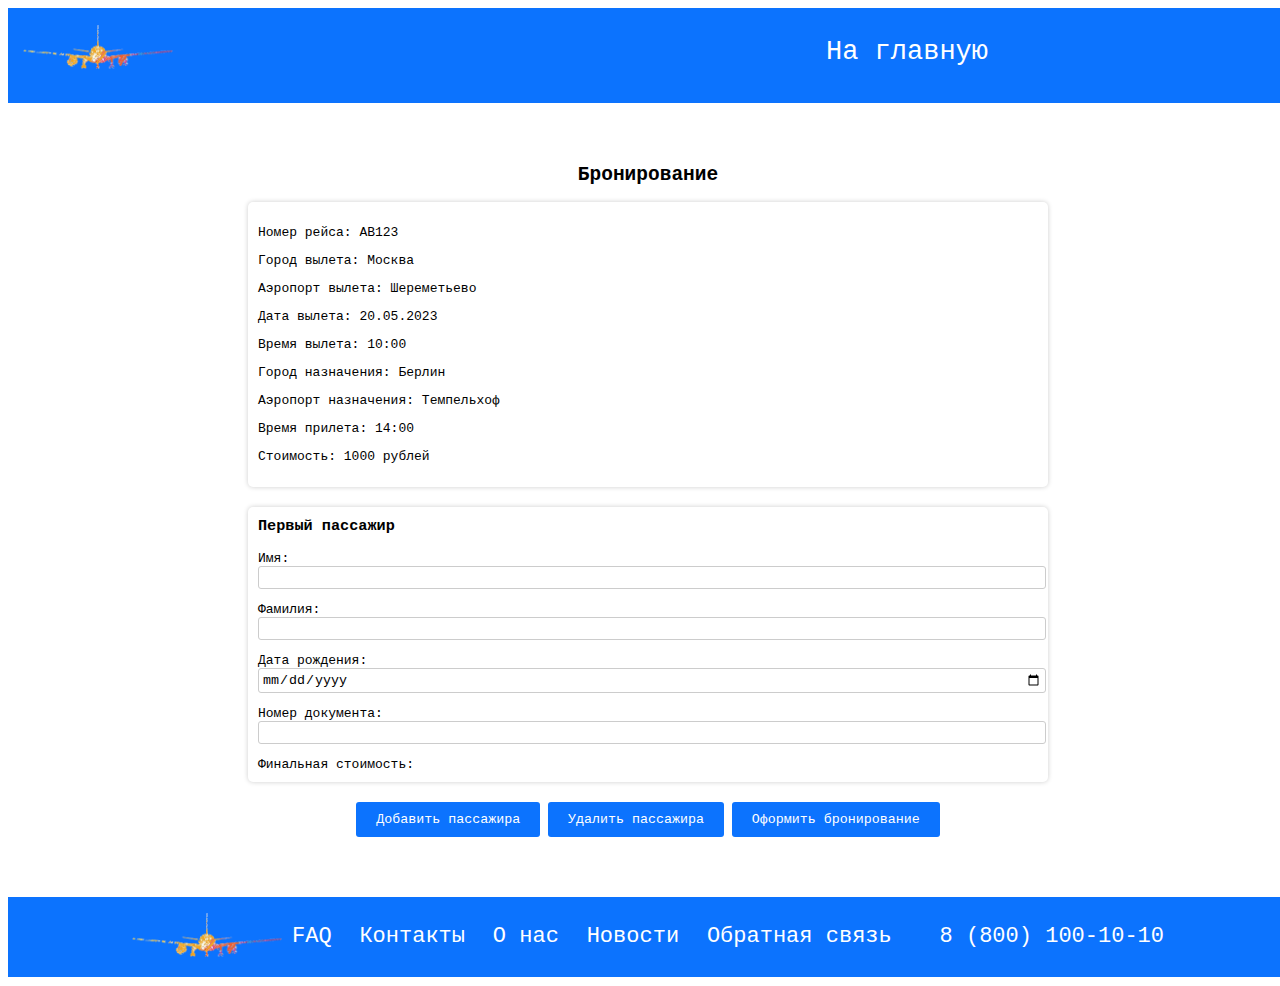
<file: УП.01 Учебная практика/booking.html>
<!DOCTYPE html>
<html>
<head>
	<meta charset="utf-8">
	<meta name="viewport" content="width=device-width, initial-scale=1">
	<title>Бронирования</title>
	<link rel="stylesheet" type="text/css" href="style.css">
</head>
<body>
<div class = "conteiner">
<!--Шапка сайта-->	
	<header class = "header">
		<a href="index.html">
		<img src="media/logo.png" alt="logo" class="test-logo">
		</a> 	
		<div class = "ul">	
			<ul>	
 				<li>
  				<a href="index.html" class=”test-nav-4”>На главную</a>
 				</li>
			</div>		
	</header>
<!--Шапка сайта-->
<!--Главная часть-->
<div class="booking-page">
	<h2 class = "h2-book">Бронирование</h2>
	<div class="flight-inf">
		<div class="flight_booking">
			<p class="test-5-fc">Номер рейса: AB123</p>
			<p class="test-5-fcity">Город вылета: Москва</p>
			<p class="test-5-from">Аэропорт вылета: Шереметьево</p>
			<p class="test-5-dd">Дата вылета: 20.05.2023</p>
			<p class="test-5-dt">Время вылета: 10:00</p>
			<p class="test-5-tcity">Город назначения: Берлин</p>
			<p class="test-5-to">Аэропорт назначения: Темпельхоф</p>
			<p class="test-5-at">Время прилета: 14:00</p>
			<p class="test-5-fp">Стоимость: 1000 рублей</p>
		</div>
	</div>
	<div class="passenger-info">
		<div class="passenger">
			<h3>Первый пассажир</h3>
			<p>Имя: <input type="text" class="test-5-name"></p>
			<p>Фамилия: <input type="text" class="test-5-last"></p>
			<p>Дата рождения: <input type="date" class="test-5-dob"></p>
			<p>Номер документа: <input type="text" class="test-5-doc"></p>
			<p class="test-5-price">Финальная стоимость: </p>
		</div>
	</div>
	<div class="buttons">
		<button class="test-5-add">Добавить пассажира</button>
		<button class="test-5-remove">Удалить пассажира</button>
		<button class="test-5-book">Оформить бронирование</button>
	</div>
</div>
<!--Главная часть-->
<!--Подвал-->
<footer>
	<footer class="footer">
		<div class="container-foot">
			<div class="footer-block">
				<a href="index.html">
				<img src="media/logo.png" alt="logo" class="test-logo2">
				</a>
				<nav class="footer-nav">
					<a href="#" class="footer-link">FAQ</a>
					<a href="#" class="footer-link">Контакты</a>
					<a href="#" class="footer-link">О нас</a>
					<a href="#" class="footer-link">Новости</a>
					<a href="#" class="footer-link">Обратная связь</a>
					<a href="#" class="test-phone">8 (800) 100-10-10</a>
				</nav>
			</div>
		</div>
	</footer>
</footer>
<!--Подвал-->
</body>
</html>
</file>
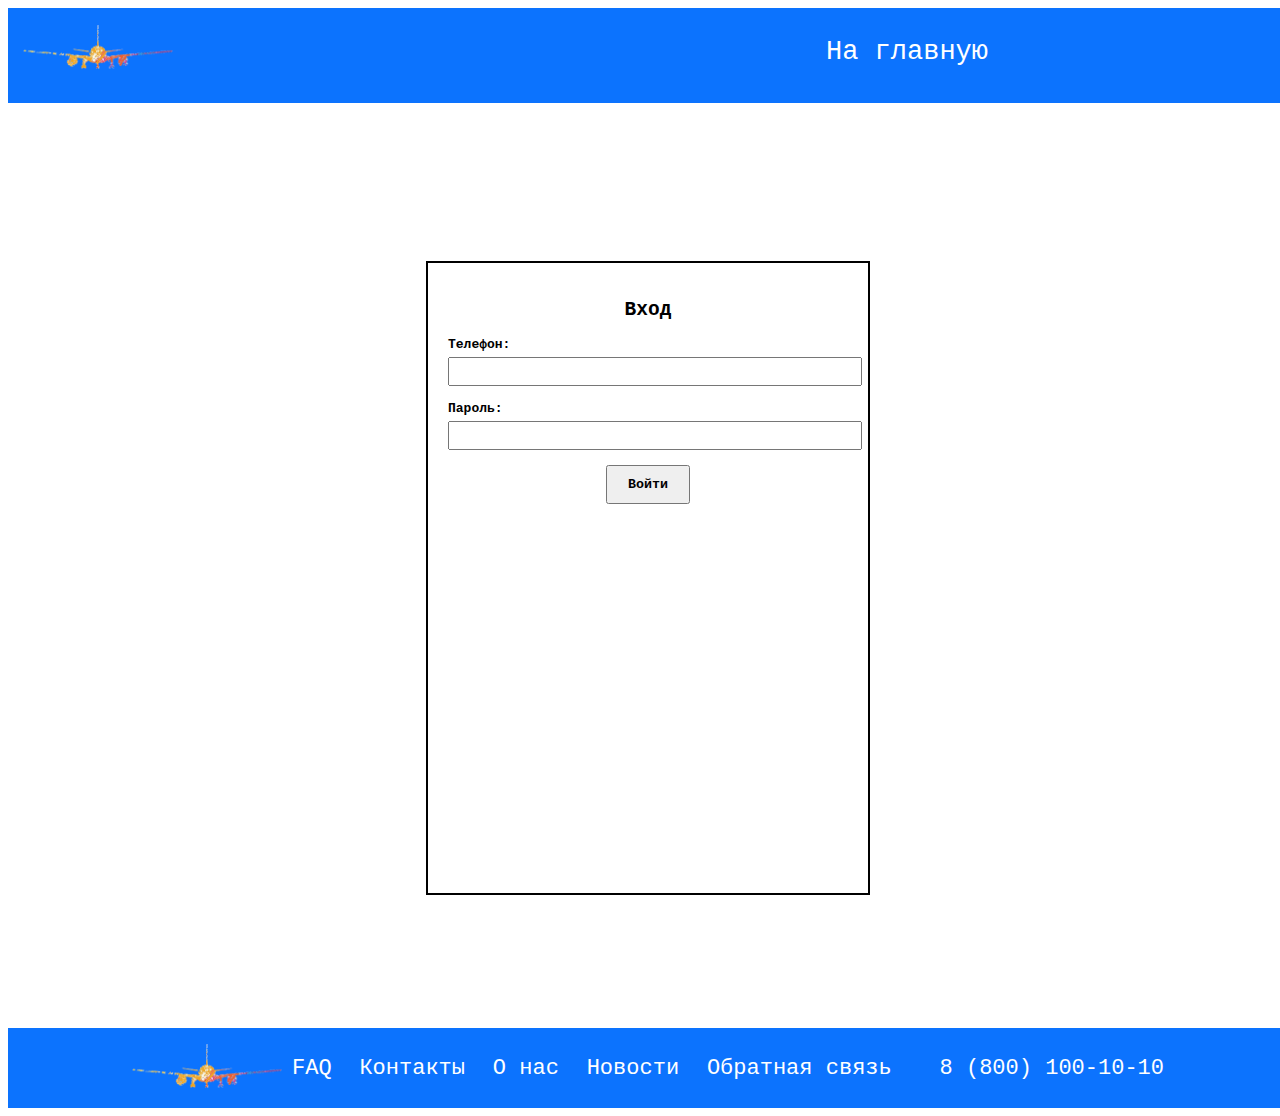
<file: УП.01 Учебная практика/login.html>
<!DOCTYPE html>
<html>
<head>
	<meta charset="utf-8">
	<meta name="viewport" content="width=device-width, initial-scale=1">
	<link rel = "stylesheet" type = "text/css" href = "style.css">
	<title>login</title>
</head>
<body>
<div class = "conteiner">
<!--Шапка сайта-->	
	<header class = "header">
		<a href="index.html">
		<img src="media/logo.png" alt="logo" class="test-logo">
		</a> 	
		<div class = "ul">	
			<ul>
 				<li>
  				<a href="index.html" class=”test-nav-4”>На главную</a>
 				</li>
			</div>		
	</header>
<!--Шапка сайта-->	
<!--Главная часть-->
<div class = "main-login">
	<div class = frame-login>
		<h2 class = "h2-login">Вход</h2>
  	<form  id ="login-form">
    	<div class = "form-group">
      	<label for="tel">Телефон:</label>
      	<input type="tel" id="tel" class="test-1-fpn" required>
    	</div>
    	<div class = "form-group">
      	<label for="password">Пароль:</label>
      	<input type="password" id="password" class="test-1-fps" required>
    	</div>
    	<div class="form-buttons">
      	<button type="submit" class="test-1-fbs">Войти</button>
    	</div>
  	</form>
	</div>
</div>
<!--Главная часть-->
<!--Подвал-->
<footer>
	<footer class="footer">
		<div class="container-foot">
			<div class="footer-block">
				<a href="index.html">
			<img src="media/logo.png" alt="logo" class="test-logo2">
				</a>
				<nav class="footer-nav">
					<a href="#" class="footer-link">FAQ</a>
					<a href="#" class="footer-link">Контакты</a>
					<a href="#" class="footer-link">О нас</a>
					<a href="#" class="footer-link">Новости</a>
					<a href="#" class="footer-link">Обратная связь</a>
					<a href="#" class="test-phone">8 (800) 100-10-10</a>
				</nav>
			</div>
		</div>
	</footer>
</footer>
<script type="text/javascript">
    const form = document.querySelector("#login-form");
    const inputs = form.elements;
    const registeredUsers = [
      ["89991234567", "password12*"]];
    function isValid(username, password) {
          for(var i = 0; i < registeredUsers.length; i++) {
              var temp = registeredUsers[i];
              if (temp[0] == username) {
                var currentPair = temp;
            break;
              }
          }
          if (currentPair && currentPair[1] == password) {
        return true;
          } 
          else {
        return false;
          }
    }
    form.addEventListener('submit', function(e){
     e.preventDefault();
      var username = inputs["tel"].value;
      var password = inputs["password"].value;
        if (!isValid(username, password)){
          alert('Неверный телефон или пароль');
        } else {
          window.location.href = 'profile.html';
        }
});
</script>
<!--Подвал-->
</body>
</html>
</file>
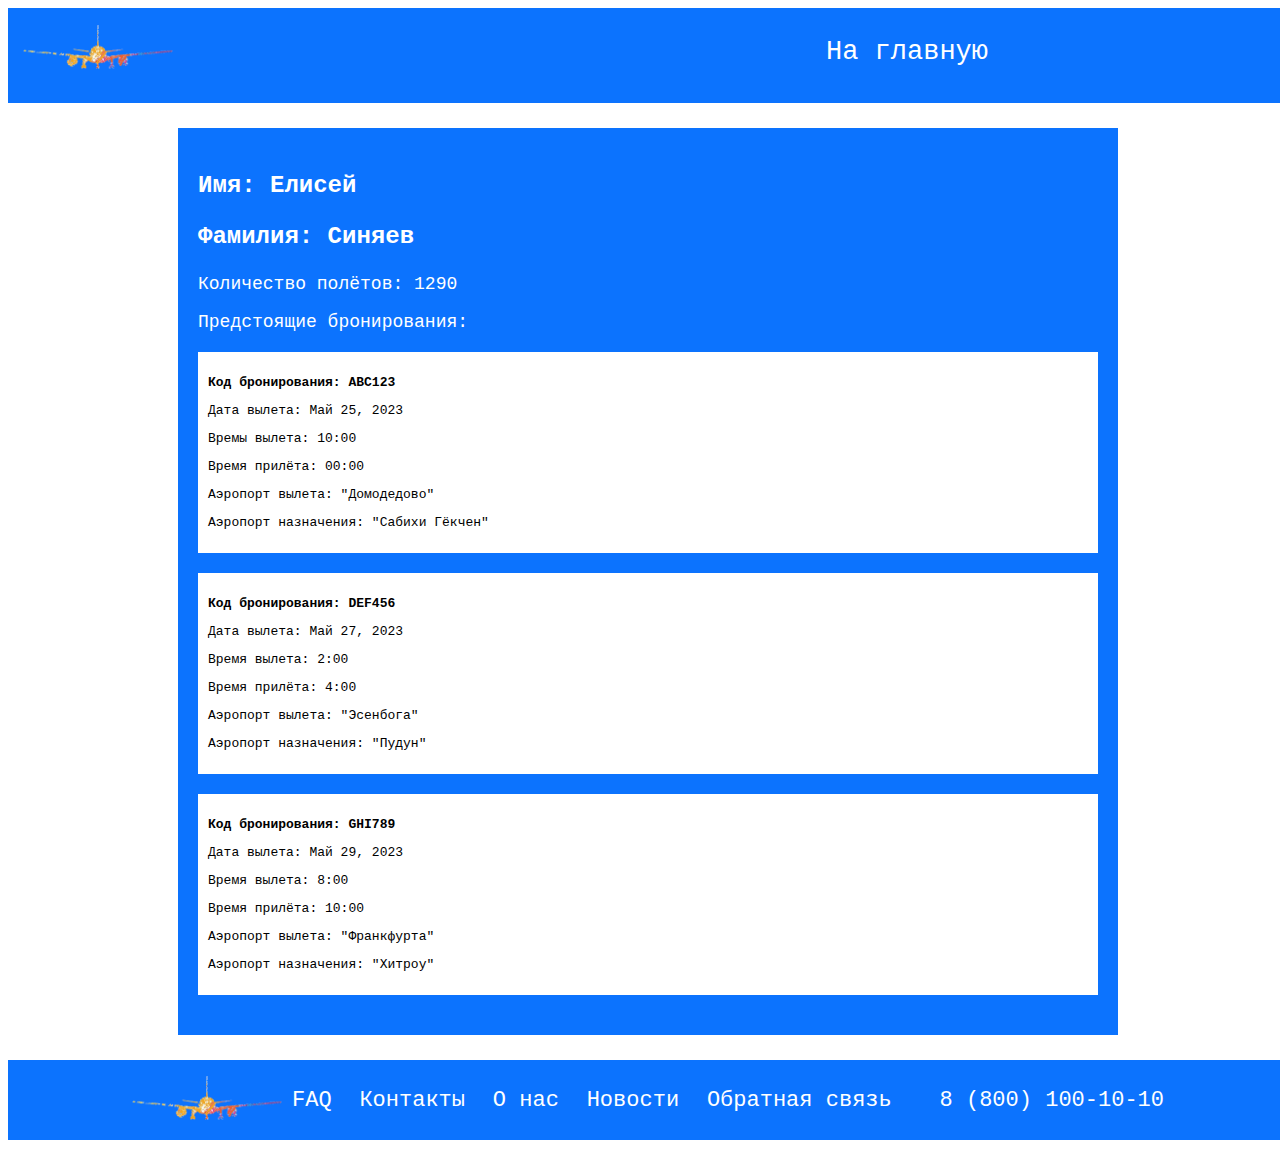
<file: УП.01 Учебная практика/profile.html>
<!DOCTYPE html>
<html>
<head>
	<meta charset="utf-8">
	<meta name="viewport" content="width=device-width, initial-scale=1">
	<title>Профиль</title>
	<link rel="stylesheet" type="text/css" href="style.css">
</head>
<body>
<div class = "conteiner">
<!--Шапка сайта-->	
	<header class = "header">
		<a href="index.html">
		<img src="media/logo.png" alt="logo" class="test-logo">
		</a> 	
		<div class = "ul">	
			<ul>
	 			<li>
  				<a href="index.html" class=”test-3-logout”>На главную</a>
 				</li> 
			</div>		
	</header>
<!--Шапка сайта-->
<!--Основная информация-->
<div class = "profile-cont">
	<div class="account-info">
    	<p class="test-3-name">Имя: Елисей</p>
    	<p class="test-3-last">Фамилия: Синяев</p>
    	<p class="test-3-num">Количество полётов: 1290</p>
    	<p class="test-3-num">Предстоящие бронирования:</p>
  	</div>
  
  	<div class="booking">
    	<p class="test-3-code">Код бронирования: ABC123</p>
    	<div class="booking-details">
      	<p class="test-3-d1">Дата вылета: Май 25, 2023</p>
      	<p class="test-3-t1">Времы вылета: 10:00 </p>
      	<p class="test-3-t2">Время прилёта: 00:00 </p>
      	<p class="test-3-from">Аэропорт вылета: "Домодедово"</p>
      	<p class="test-3-to">Аэропорт назначения: "Сабихи Гёкчен" </p>
    	</div>
  	</div>
  
  	<div class="booking">
    	<p class="test-3-code">Код бронирования: DEF456</p>
    	<div class="booking-details">
      	<p class="test-3-d1">Дата вылета: Май 27, 2023</p>
      	<p class="test-3-t1">Время вылета: 2:00 </p>
      	<p class="test-3-t2">Время прилёта: 4:00 </p>
      	<p class="test-3-from">Аэропорт вылета: "Эсенбога"</p>
      	<p class="test-3-to">Аэропорт назначения: "Пудун"</p>
    	</div>
  	</div>
  
  	<div class="booking">
    	<p class="test-3-code">Код бронирования: GHI789</p>
    	<div class="booking-details">
      	<p class="test-3-d1">Дата вылета: Май 29, 2023</p>
      	<p class="test-3-t1">Время вылета: 8:00 </p>
      	<p class="test-3-t2">Время прилёта: 10:00 </p>
      	<p class="test-3-from">Аэропорт вылета: "Франкфурта"</p>
      	<p class="test-3-to">Аэропорт назначения: "Хитроу"</p>
    	</div>
  	</div>
</div>
<!--Основная информация-->
<!--Подвал-->
<footer>
	<footer class="footer">
		<div class="container-foot">
			<div class="footer-block">
				<a href="index.html">
			<img src="media/logo.png" alt="logo" class="test-logo2">
				</a>
				<nav class="footer-nav">
					<a href="#" class="footer-link">FAQ</a>
					<a href="#" class="footer-link">Контакты</a>
					<a href="#" class="footer-link">О нас</a>
					<a href="#" class="footer-link">Новости</a>
					<a href="#" class="footer-link">Обратная связь</a>
					<a href="#" class="test-phone">8 (800) 100-10-10</a>
				</nav>
			</div>
		</div>
	</footer>
</footer>
<!--Подвал-->
</body>
</html>
</file>
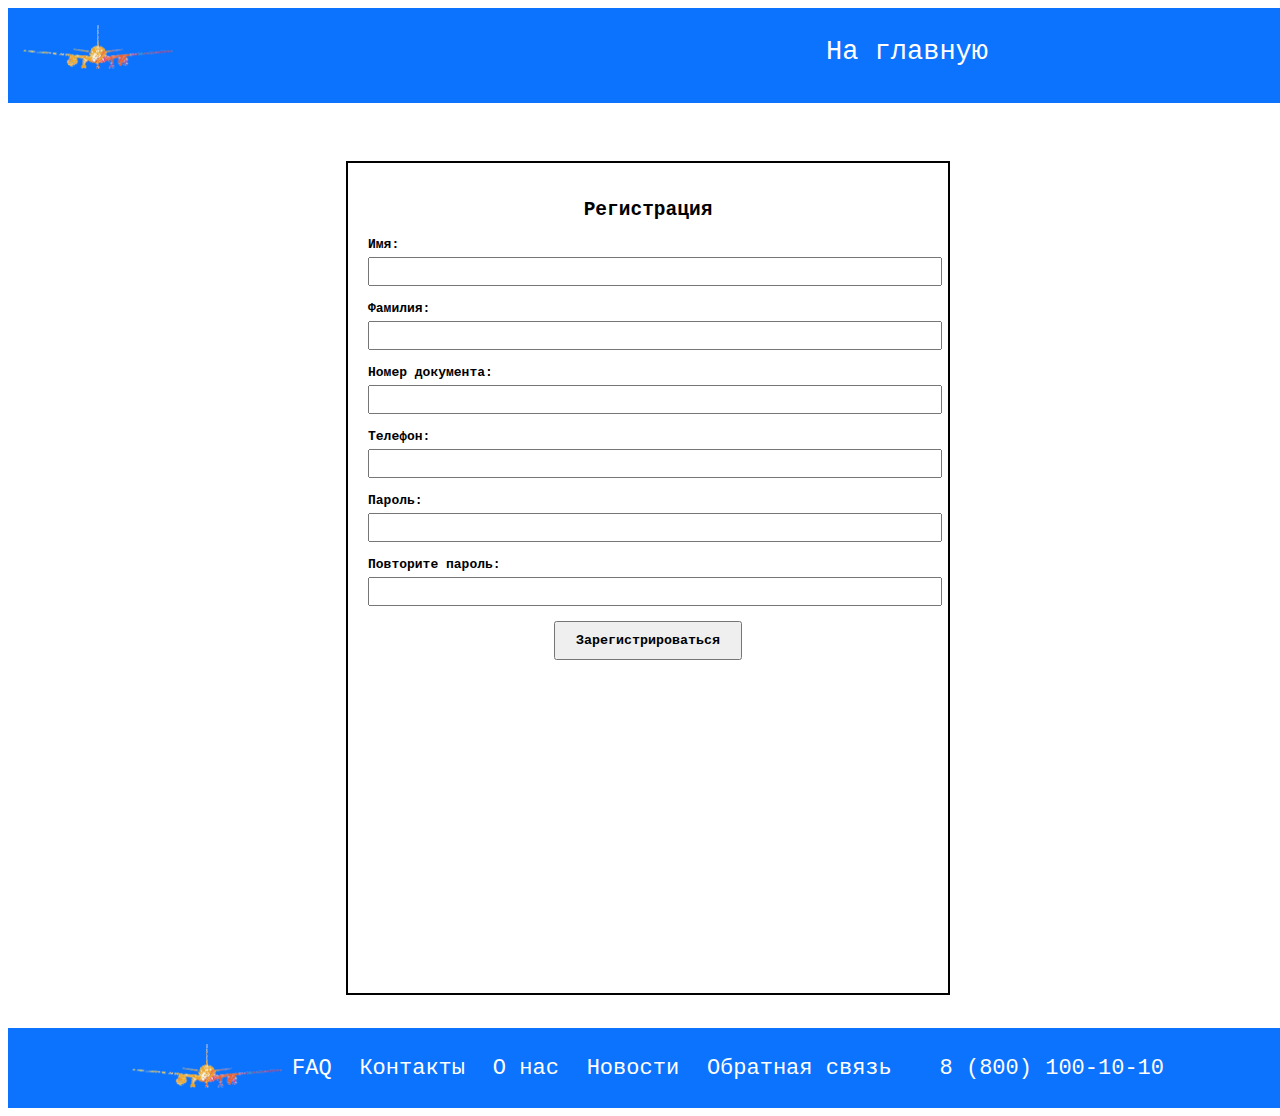
<file: УП.01 Учебная практика/register.html>
<!DOCTYPE html>
<html>
<head>
	<meta charset="utf-8">
	<meta name="viewport" content="width=device-width, initial-scale=1">
	<title> FlightPool</title>
	<link rel="stylesheet" type="text/css" href="style.css">
</head>
<body>
<div class = "conteiner">
<!--Шапка сайта-->	
	<header class = "header">
		<a href="index.html">
		<img src="media/logo.png" alt="logo" class="test-logo">
		</a> 	
		<div class = "ul">	
			<ul>
 				<li>
  				<a href="index.html" class=”test-nav-4”>На главную</a>
 				</li>
			</div>		
	</header>
<!--Шапка сайта-->	
<!--Главная часть-->
<div class = "main-registr">
	<div class = frame>
		<h2 class = "h2-registr">Регистрация</h2>
  	<form  id ="registrationForm">
    	<div class = "form-group">
      	<label for="name">Имя:</label>
      	<input type="text" id="name" class="test-2-name" required>
    	</div>
    	<div class = "form-group">
      	<label for="lastName">Фамилия:</label>
      	<input type="text" id="lastName" class="test-2-last" required>
    	</div>
    	<div class = "form-group">
      	<label for="docNumber">Номер документа:</label>
      	<input type="text" id="docNumber" class="test-2-doc" required>
    	</div>
    	<div class = "form-group">
      	<label for="phone">Телефон:</label>
      	<input type="tel" id="phone" class="test-2-phone" required>
    	</div>
    	<div class = "form-group">
      	<label for="password">Пароль:</label>
      	<input type="password" id="password" class="test-2-pass" required>
    	</div>
    	<div class = "form-group">
      	<label for="repeatPassword">Повторите пароль:</label>
      	<input type="password" id="repeatPassword" class="test-2-pass2" required>
    	</div>
    	<div class="form-buttons">
      	<button type="submit" class="test-2-btn">Зарегистрироваться</button>
    	</div>
  	</form>
	</div>
</div>

<script type="text/javascript" src = "register.js"></script>
<!--Главная часть-->
<!--Подвал-->
	<footer class="footer">
		<div class="container-foot">
			<div class="footer-block">
				<a href="index.html">
			<img src="media/logo.png" alt="logo" class="test-logo2">
				</a>
				<nav class="footer-nav">
					<a href="#" class="footer-link">FAQ</a>
					<a href="#" class="footer-link">Контакты</a>
					<a href="#" class="footer-link">О нас</a>
					<a href="#" class="footer-link">Новости</a>
					<a href="#" class="footer-link">Обратная связь</a>
					<a href="#" class="test-phone">8 (800) 100-10-10</a>
				</nav>
			</div>
		</div>
	</footer>
</div>
<!--Подвал-->
</body>
</html>
</file>
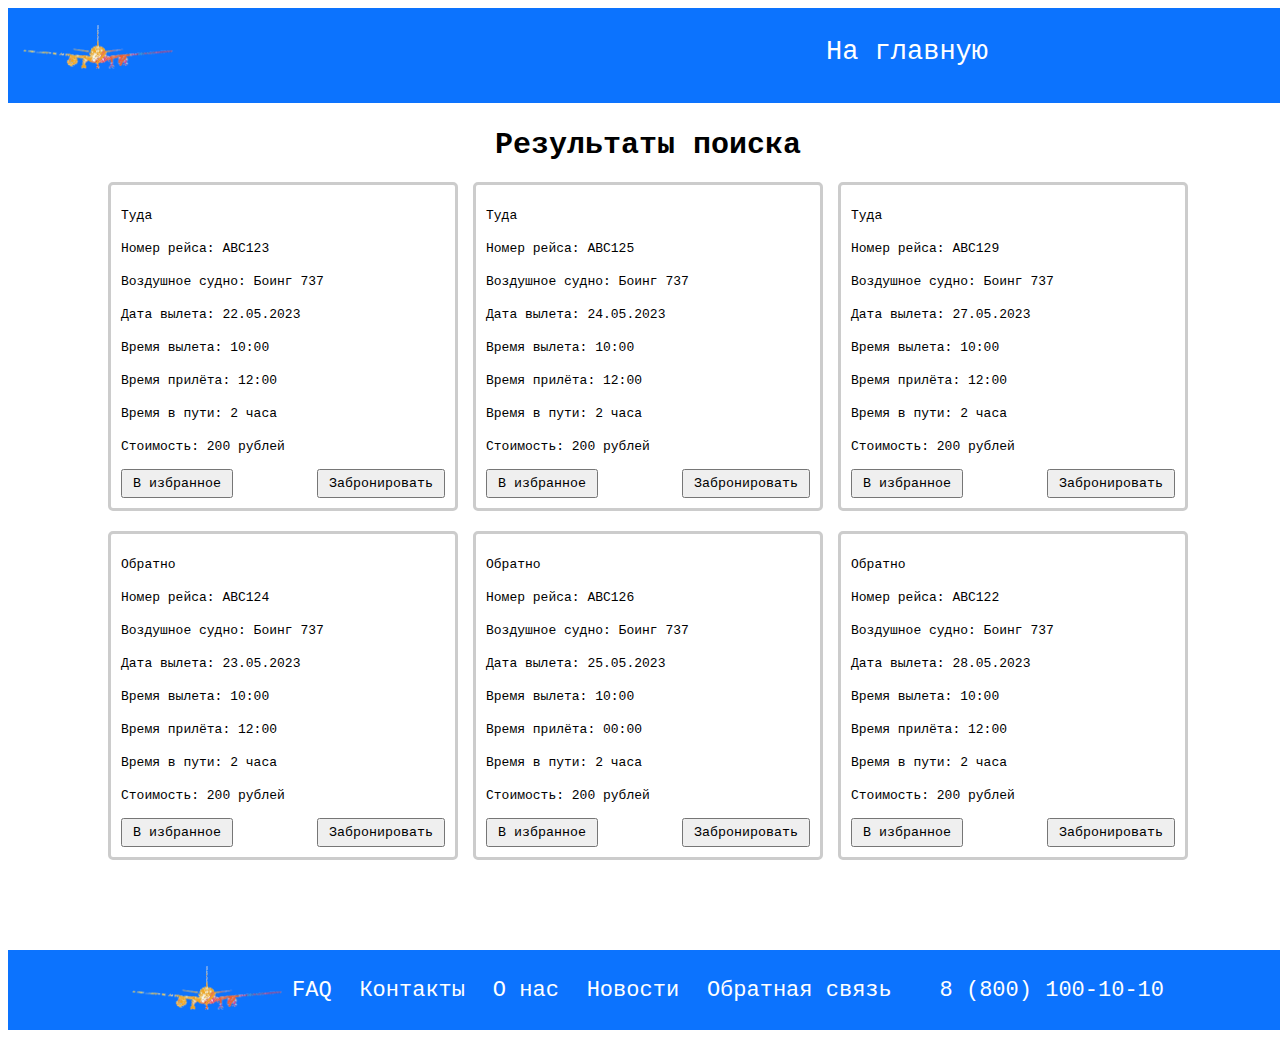
<file: УП.01 Учебная практика/search.html>
<!DOCTYPE html>
<html>
<head>
	<meta charset="utf-8">
	<meta name="viewport" content="width=device-width, initial-scale=1">
	<title>Результаты поиска</title>
	<link rel="stylesheet" type="text/css" href="style.css">
</head>
<body>
<div class = "conteiner">
<!--Шапка сайта-->	
	<header class = "header">
		<a href="index.html">
		<img src="media/logo.png" alt="logo" class="test-logo">
		</a> 	
		<div class = "ul">	
			<ul>	
 				<li>
  				<a href="index.html" class=”test-nav-4”>На главную</a>
 				</li>
			</div>		
	</header>
<!--Шапка сайта-->
<!--Главная часть-->
<h1 class = "search-result">Результаты поиска</h1>
  <div class="flight-list">

    <div class="flight">
      <div class="flight-info">
        <p class = "Tyda">Туда</p>
        <p class="test-4-fn">Номер рейса: ABC123</p>
        <p class="test-4-at">Воздушное судно: Боинг 737</p>
        <p class="test-4-dd">Дата вылета: 22.05.2023</p>
        <p class="test-4-dt">Время вылета: 10:00 </p>
        <p class="test-4-at">Время прилёта: 12:00 </p>
        <p class="test-4-ft">Время в пути: 2 часа</p>
        <p class="test-4-fp">Стоимость: 200 рублей</p>
      </div>
      <div class="actions">
        <button class="add-to-favorites">В избранное</button>
        <form action = "booking.html">
        	<button type = "submit" class="test-4-bsb">Забронировать</button>
    	</form>
      </div>
    </div>
   
    <div class="flight">
      <div class="flight-info">
        <p class = "Tyda">Туда</p>
        <p class="test-4-fn">Номер рейса: ABC125</p>
        <p class="test-4-at">Воздушное судно: Боинг 737</p>
        <p class="test-4-dd">Дата вылета: 24.05.2023</p>
        <p class="test-4-dt">Время вылета: 10:00 </p>
        <p class="test-4-at">Время прилёта: 12:00 </p>
        <p class="test-4-ft">Время в пути: 2 часа</p>
        <p class="test-4-fp">Стоимость: 200 рублей</p>
      </div>
      <div class="actions">
        <button class="add-to-favorites">В избранное</button>
        <form action = "booking.html">
        	<button type = "submit" class="test-4-bsb">Забронировать</button>
    	</form>
      </div>
    </div>
    
    
    <div class="flight">
      <div class="flight-info">
        <p class = "Tyda">Туда</p>
        <p class="test-4-fn">Номер рейса: ABC129</p>
        <p class="test-4-at">Воздушное судно: Боинг 737</p>
        <p class="test-4-dd">Дата вылета: 27.05.2023</p>
        <p class="test-4-dt">Время вылета: 10:00 </p>
        <p class="test-4-at">Время прилёта: 12:00 </p>
        <p class="test-4-ft">Время в пути: 2 часа</p>
        <p class="test-4-fp">Стоимость: 200 рублей</p>
      </div>
      <div class="actions">
        <button class="add-to-favorites">В избранное</button>
        <form action = "booking.html">
        	<button type = "submit" class="test-4-bsb">Забронировать</button>
    	</form>
      </div>
    </div>
    
    
    <div class="flight">
      <div class="flight-info">
        <p class = "Return1">Обратно</p>
        <p class="test-4-fn">Номер рейса: ABC124</p>
        <p class="test-4-at">Воздушное судно: Боинг 737</p>
        <p class="test-4-dd">Дата вылета: 23.05.2023</p>
        <p class="test-4-dt">Время вылета: 10:00 </p>
        <p class="test-4-at">Время прилёта: 12:00 </p>
        <p class="test-4-ft">Время в пути: 2 часа</p>
        <p class="test-4-fp">Стоимость: 200 рублей</p>
      </div>
      <div class="actions">
        <button class="add-to-favorites">В избранное</button>
        <form action = "booking.html">
        	<button type = "submit" class="test-4-bsb">Забронировать</button>
    	</form>
      </div>
    </div>
    

    <div class="flight">
      <div class="flight-info">
        <p class = "Return1">Обратно</p>
        <p class="test-4-fn">Номер рейса: ABC126</p>
        <p class="test-4-at">Воздушное судно: Боинг 737</p>
        <p class="test-4-dd">Дата вылета: 25.05.2023</p>
        <p class="test-4-dt">Время вылета: 10:00 </p>
        <p class="test-4-at">Время прилёта: 00:00 </p>
        <p class="test-4-ft">Время в пути: 2 часа</p>
        <p class="test-4-fp">Стоимость: 200 рублей</p>
      </div>
      <div class="actions">
        <button class="add-to-favorites">В избранное</button>
        <form action = "booking.html">
        	<button type = "submit" class="test-4-bsb">Забронировать</button>
    	</form>
      </div>
    </div>

    <div class="flight">
      <div class="flight-info">
        <p class = "Return1">Обратно</p>
        <p class="test-4-fn">Номер рейса: ABC122</p>
        <p class="test-4-at">Воздушное судно: Боинг 737</p>
        <p class="test-4-dd">Дата вылета: 28.05.2023</p>
        <p class="test-4-dt">Время вылета: 10:00 </p>
        <p class="test-4-at">Время прилёта: 12:00 </p>
        <p class="test-4-ft">Время в пути: 2 часа</p>
        <p class="test-4-fp">Стоимость: 200 рублей</p>
      </div>
      <div class="actions">
        <button class="add-to-favorites">В избранное</button>
        <form action = "booking.html">
        	<button type = "submit" class="test-4-bsb">Забронировать</button>
    	</form>
      </div>
    </div>
  </div>
</div>
<!--Главная часть-->
<!--Подвал-->
<footer>
	<footer class="footer">
		<div class="container-foot">
			<div class="footer-block">
				<a href="index.html">
			<img src="media/logo.png" alt="logo" class="test-logo2">
				</a>
				<nav class="footer-nav">
					<a href="#" class="footer-link">FAQ</a>
					<a href="#" class="footer-link">Контакты</a>
					<a href="#" class="footer-link">О нас</a>
					<a href="#" class="footer-link">Новости</a>
					<a href="#" class="footer-link">Обратная связь</a>
					<a href="#" class="test-phone">8 (800) 100-10-10</a>
				</nav>
			</div>
		</div>
	</footer>
</footer>
<!--Подвал-->
</body>
</html>
</file>
<file: УП.01 Учебная практика/style.css>
*{
	font-family: monospace;
}
body{
	width: 100%;
}
.conteiner{
	max-width: 100%;
	margin:auto;
}
.test-logo{
	margin-top: 32px;
	width: 150px;
	height: auto;
	margin-left: 15px;
}
a{
	text-decoration: none;
	color: white;	
}
.header{
	display: flex;
	background-color: #0c73fe;
	height:50px;
	align-items: center;
	justify-content: space-between;
	padding-bottom:45px;
	margin-bottom: 25px;
}
ul{
	display: flex;
	text-decoration: none;
	font-size: 27px;
	list-style: none;
 	margin: 0;  
  margin-right: 250px;
  margin-top: 37px;
  float: left;
}
li{
	margin:50px;
}
.ul a:hover{
	color:#A9A9A9;
}
.test-nav-2{
	margin-right: 100px;
}
.promo{
	padding: 39px 39px;
	background-color:#0c73fe;
	background-image: url(media/promo.png);
	background-size: 400px 250px;
	background-repeat: no-repeat;
	margin-bottom:20px;
	background-position: top right;
	background-size: 1100px 500px;
	margin-bottom:20px;
}	
.promo-text{
	font-size: 30px;
	max-width: 590px;
	color: white;
	line-height: 38px;
}
.prom-text{
	font-size: 26px;
	color:white;
}
h1{
	font-size: 30px;
	color:white;
}
.slider img{
	width: 100%;
	height:700px;
	margin-left:-50px;
	margin-top: -50px;
}
.slider-cont{
	margin:0 auto;
	margin-top:50px;
	width: 80%;
}
span{
  color:white;
}
h2{
  color:white;
}
.card {
  border: 2px solid whitesmoke;
  border-radius: 20px;
  overflow: hidden;
  margin: 3%;
  text-decoration: none;
  justify-content: center;
  margin-inline: 3%;
  width: 25%;
  height: 400px;
}
.rew-title{
  text-align: center;
  margin-left: -60%;
  color: #3d3e40;
}
.cards{
  display: flex;
  flex-wrap:wrap;
  align-items: flex-start;
  justify-content:center;
  width: auto;
  border-radius: 100px;
}
.card-image {
  width:100%;
  height: 200px;

}
.card-text {
  padding-top: 20px;
  padding-bottom: 35px;
  padding-left: 23px;
  padding-right: 23px;
  color: #3d3e40;
}
.card-heading {
  display: flex;
  align-items: center;
  justify-content: space-between;
  color: #3d3e40;
}
.card-title{
  font-style: normal;
  font-weight: bold;
  font-size: 24px;
  line-height: 32px;
  color: #3d3e40;
}
.card-info {
  display: flex;
  align-items: center;
  margin-bottom: 15px;
  color: #eaab00;
}
.rating {
  margin-right: 24px;
  color:#eaab00;
  font-weight: bold;
  font-size: 18px;
  line-height: 100%;
}
.rewiew{
  color: grey;
  font-size: 18px;
  line-height: 90%;
  margin-right: 10px;
}
.footer-block {
  display: flex;
  align-items: center;
}
.footer-link {
  font-size: 22px;
  color: white;
  padding: 0 10px;
}
.test-logo2 {
  width: 150px;
  height: auto;
}
.test-phone {
  font-size: 22px;
  padding-left: 30px;
  color: white;
}
.footer {
  background-color: #0c73fe;
  height: 80px;
  text-align: left;
  display: flex;
  justify-content: center;
  align-items: center;
}
.main-registr{
  display: flex;
  justify-content: center;
  align-items: center;
  height: 100vh;
  margin: 0;
}
.h2-registr{
	text-align: center;
  color:black;
}
.h2-login{
  text-align: center;
  color:black;
}
.frame {
  width: 560px;
  padding: 20px;
  height: 790px;
  border: 2px solid #000;
}
.form-group {
  margin-bottom: 15px;
}
.form-group label {
  display: block;
  font-weight: bold;
  margin-bottom: 5px;
}
.form-group input {
  width: 100%;
  padding: 5px;
}
.error {
  color: red;
  margin-top: 5px;
}
.form-buttons button {
	display: flex;
  margin-top: 15px;
  padding: 10px 20px;
  font-weight: bold;
  text-align: center;
  align-items: center;
}
.test-2-btn{
	margin: 0 auto;
  display: block;
}
.profile-main{
  text-align: center;
  border:4px solid #0c73fe;
  margin-bottom:30px;
  margin-top:30px;
  font-size: 30px;
}
.search-form {
  max-width: 400px;
  margin: 0 auto;
  background-color: #0c73fe;
  display: flex;
  flex-direction: column;
  align-items: center;
  padding: 20px;
}
.form-group {
  margin-bottom: 15px;
}
.form-group label {
  display: block;
  font-weight: bold;
  margin-bottom: 5px;
}
.form-group input {
  width: 100%;
  padding: 5px;
}
.form-buttons {
  text-align: center;
}
.form-buttons button {
  padding: 10px 20px;
  font-weight: bold;
}
.test-0-0{
  display:flex;
  box-shadow: 0px 4px 12px rgba(0, 0, 0, 0.1);
  border-radius: 20px;
  overflow: hidden;
  margin: 3%;
  text-decoration: none;
  margin-inline: 3%;
  width: 25%;
  height: 400px;
  margin-left: 712px;
}
.test-0-and {
  display: flex;
  align-items: center;
  justify-content: space-between;
  color: #3d3e40;
  font-size: 30px;
}
.test-0-sib{
  margin-top: -20px;
  color: #eaab00;
  font-size: 18px;
  line-height: 90%;
  margin-right: 10px;
  font-family: monospace;
  color: black;
}
.test-0-sbs{
	margin-top: 5px;
}
.promotions {
  display: flex;
  flex-direction: column;
  align-items: center;
  text-align: center;
  margin-bottom: 20px;
  border: 1px solid #ccc;
  padding: 20px;
  margin-left: 400px;
  margin-right: 400px;
}
.promotions img {
  width: 200px;
  height: 200px;
  border-radius: 50%;
  object-fit: cover;
  margin-bottom: 10px;
}
.test-0-an{
  font-size: 20px;
  margin-bottom: 10px;
}
.promotions p {
  margin-bottom: 10px;
} 
.promotions button {
  padding: 10px 20px;
  background-color: #0c73fe;
  color: white;
  border: none;
  border-radius: 5px;
}
.test-0-ad{
	margin-top:20px ;
	margin-bottom:15px;
	font-size: 22px;
	text-align: justify;
}
.test-0-ac{
	margin-top:20px ;
	margin-bottom:15px;
	font-size: 22px;
	text-align: center;
}
.frame-login {
  width: 400px;
  padding: 20px;
  height: 590px;
  border: 2px solid #000;
}
.main-login{
  display: flex;
  justify-content: center;
  align-items: center;
  height: 100vh;
  margin: 0;
}
.test-1-fbs{
  margin: 0 auto;
}
.profile-cont{
  background-color: #0c73fe;
  color: white;
  margin: 0 auto;
  padding: 20px;
  width:900px;
  margin-bottom: 25px;
}
.account-info {
  margin-bottom: 20px;
}
.booking {
  margin-bottom: 20px;
  padding: 10px;
  background-color: white;
  color: #0c73fe;
}
.booking-details {
  margin-top: 10px;
  color:black;
}  
.test-3-name,
.test-3-last {
  font-size: 24px;
  font-weight: bold;
}
.test-3-num {
  font-size: 18px;
}
.test-3-code {
  font-weight: bold;
  color:black;
}
.flight-list {
  display: flex;
  flex-wrap: wrap;
  justify-content: space-between;
  margin-top: 20px;
  margin-bottom:70px;
  margin-right:100px;
  margin-left:100px;
}
.flight {
  border: 3px solid #ccc;
  border-radius: 5px;
  padding: 10px;
  margin-bottom: 20px;
  width: 30%;
}
.flight-info {
  display: flex;
  flex-direction: column;
}
.flight-info p {
  margin-bottom: 5px;
}
.actions {
  display: flex;
  justify-content: space-between;
  margin-top: 10px;
}
.add-to-favorites,
.test-4-bsb {
  padding: 5px 10px;
}
.search-result{
  text-align: center;
  color: black;
}
.booking-page {
  max-width: 800px;
  margin: 20px auto;
  padding: 20px;
  border-radius: 5px;
}
.flight-inf, .passenger-info, .buttons {
  margin-bottom: 20px;
}
.flight_booking {
  background-color: #fff;
  padding: 10px;
  border-radius: 5px;
  box-shadow: 0 0 5px rgba(0, 0, 0, 0.2);
}
.passenger {
  background-color: #fff;
  padding: 10px;
  border-radius: 5px;
  box-shadow: 0 0 5px rgba(0, 0, 0, 0.2);
}
.passenger h3 {
  margin-top: 0;
}
.passenger p {
  margin-bottom: 10px;
}
.passenger p:last-child {
  margin-bottom: 0;
}
.passenger input[type="text"],
.passenger input[type="date"] {
  width: 100%;
  padding: 3px;
  border: 1px solid #ccc;
  border-radius: 3px;
}
.buttons button {
  padding: 10px 20px;
  background-color: #0c73fe;
  color: #fff;
  border: none;
  border-radius: 3px;
}
.buttons p {
  font-weight: bold;
}
.h2-book{
  color:black;
  text-align: center;
}
.buttons{
  text-align: center;
}
.box {
  animation: 5s show ease;
}

@keyframes show {
  from { opacity: 0; }
  to { opacity: 1; }
}
</file>
